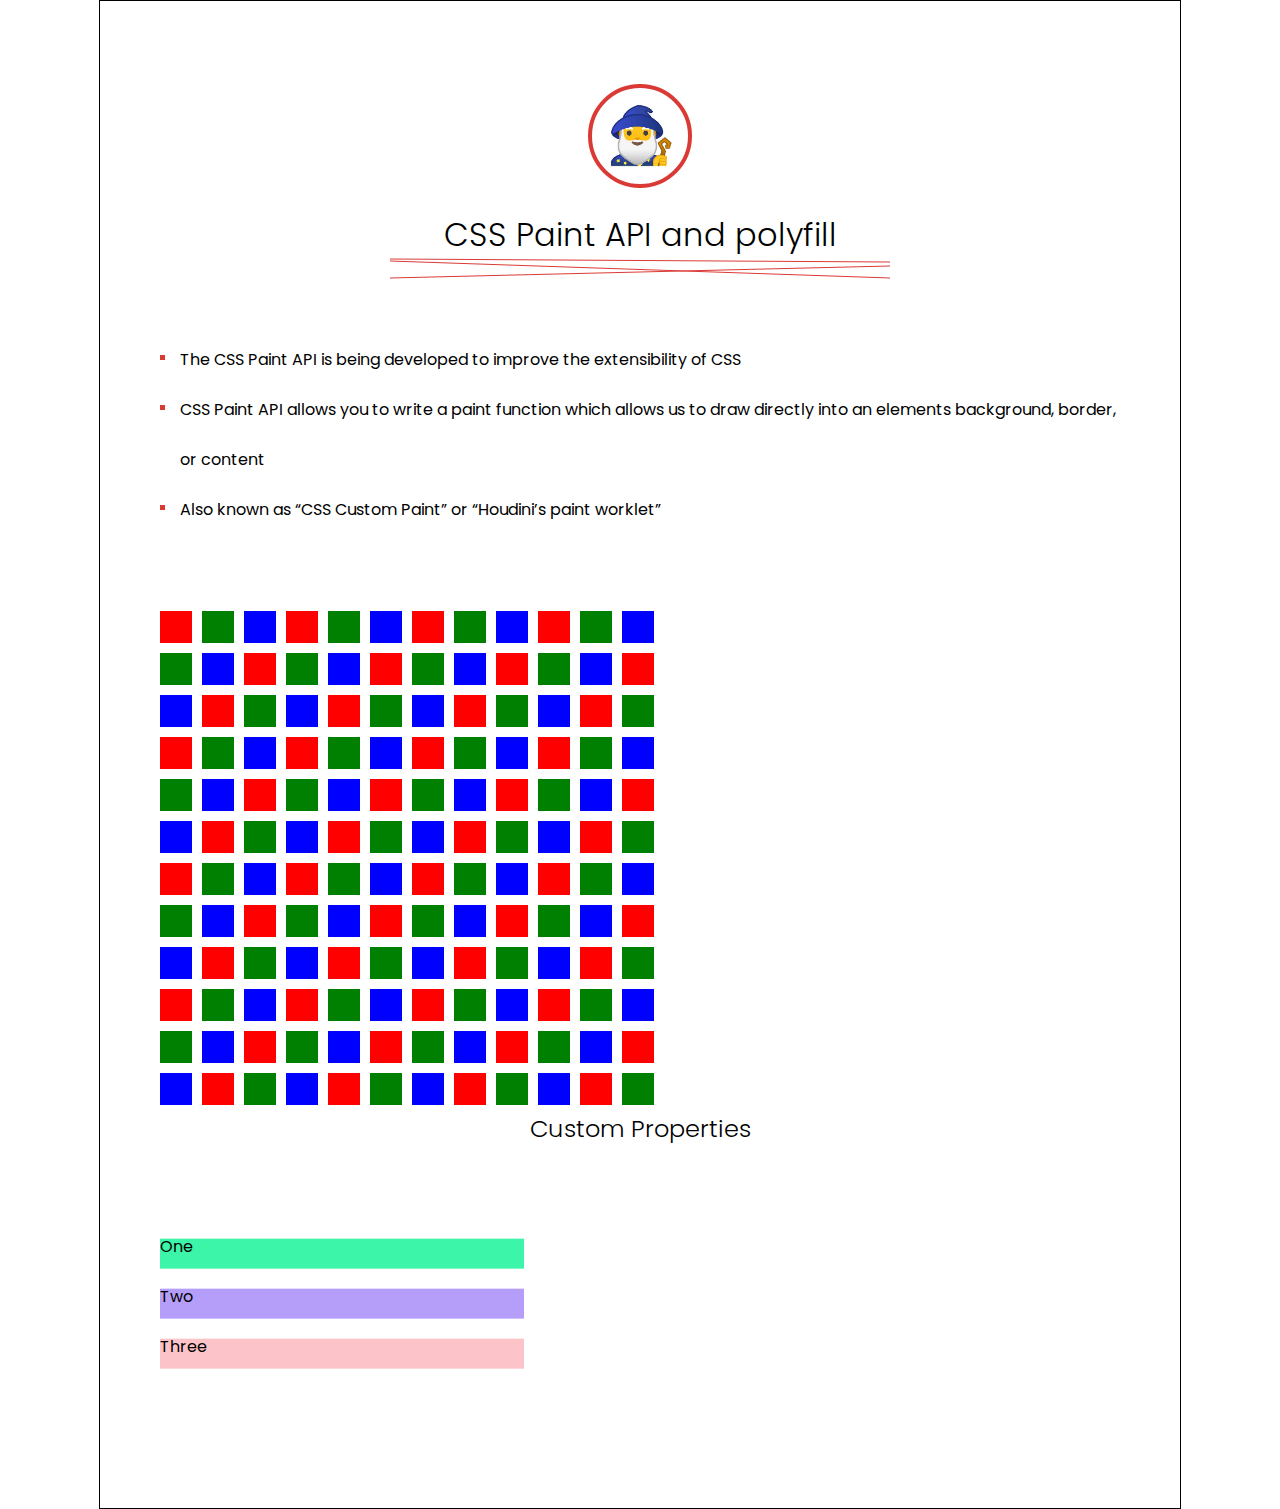
<file: demo/index.html>
<!DOCTYPE html>
<html>

<head>
    <title>CSS Paint API and polyfill</title>
    <meta charset="utf-8">
    <meta name="viewport" content="width=device-width,minimum-scale=1,initial-scale=1">
    <link rel="icon" type="image/ jpeg" href="images/favicon.jpeg">
    <link href="https://fonts.googleapis.com/css?family=Poppins:300,400,600,700" rel="stylesheet">
    <link rel="stylesheet" type="text/css" href="styles/styles.css">
</head>

<body>
    <div id="screen"></div>
    <h1>CSS Paint API and polyfill</h1>
    <ul>
        <li class="element">The CSS Paint API is being developed to improve the extensibility of CSS</li>
        <li class="element">CSS Paint API allows you to write a paint function which allows us to draw directly into an elements background, border, or content</li>
        <li class="element">Also known as “CSS Custom Paint” or “Houdini’s paint worklet”</li>
    </ul>
    <div class="checkBoxes"></div>
<!--     <h2>Bar Chart Using CSS Paint API</h2>
 --><!--     <div class="barChart">
       
    </div> -->
    <div class="markerWrapper">
        <h2>Custom Properties</h2>
        <ul>
            <li class="marker">One</li>
            <li class="marker">Two</li>
            <li class="marker">Three</li>
        </ul>
    </div>
    <script>
    CSS.paintWorklet.addModule('scripts/scripts.js');
    </script>
</body>

</html>
</file>
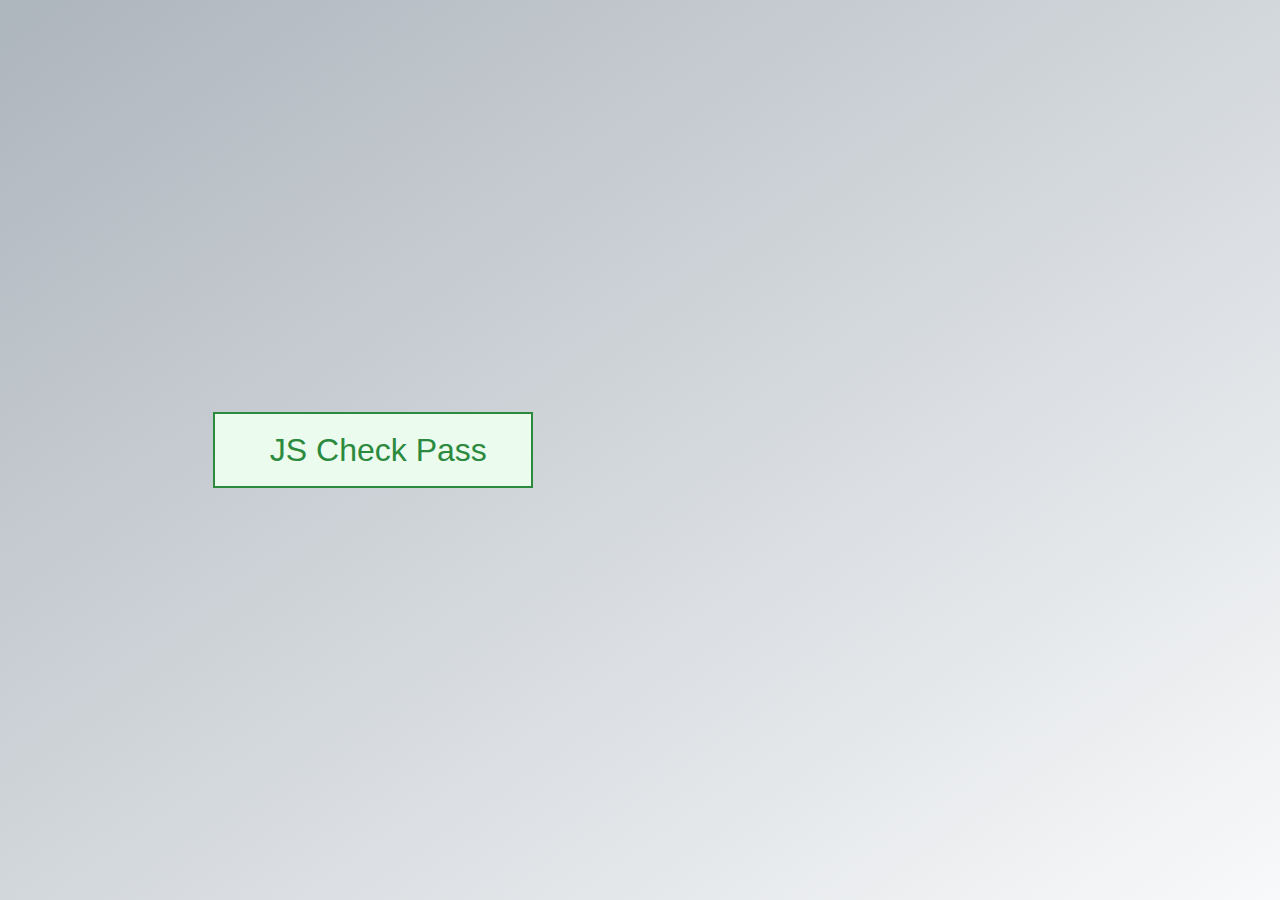
<file: paintAPI/index.html>
<!DOCTYPE html>
<html>
<head>
	<title></title>
	<link rel="stylesheet" type="text/css" href="styles.css">
</head>
<body>
<div class="css-check fail">
  <i class="fas fa-times"></i> CSS Check Fail
</div>

<div class="js-check pass">
  <i class="fas fa-check"></i> JS Check Pass
</div>

<div class="js-check fail">
  <i class="fas fa-times"></i> JS Check Fail
</div>
<script type="text/javascript" src="script.js"></script>
</body>
</html>
</file>
<file: demo/styles/styles.css>
body {
	font-family: 'Poppins', sans-serif;
  border: 1px solid #000;
  text-align: center;
  width: 75%;
  margin: 0 auto;
  padding: 60px;
}
h1,h2 {
  font-weight: 300;
  position: relative;
  width: 500px;
  margin: 0 auto;
}
h1:after {
	content: "";
  font-weight: 300;
  background-image: paint(underlines);
  width: 75%;
  margin: 0 auto;
  width: inherit;
  height: 100px;
  position: absolute;
  left: 0;
  border: 0;
  padding-top: 90px;
}
ul {
  text-align: left;
  line-height: 50px;
  list-style: none;
  padding: 60px 0;
}
.element {
  position: relative;
  padding-left: 20px;
}
.element:after {
  content: "";
  background-image: paint(my-paint-worklet);
  position: absolute;
  left: 0;
  width: 10px;
  height: 10px;
  top: 20px;
}
.checkBoxes {
  --checkerboard-spacing: 10;
  --checkerboard-size: 32;
  background-image: paint(checkerboard);
  height: 500px;
  width: 500px;
 }
 #screen {
  box-sizing: border-box;
  margin: 10px; padding: 0px;
  width: 150px;
  height: 150px;
  background-color: #fff;
  background-image: paint(awesomePattern);
  --profile-image: url("../images/favicon.jpeg");
  position: relative;
  margin: 0 auto;
}
#screen:after {
  background-image: url(../images/favicon.jpeg);
  width: 65px;
  height: 65px;
  position: absolute;
  background-size: cover;
  content: "";
  left: 44px;
  top: 42px;
}
/*.barChart {
  height: 700px;
  max-height: 50vh;
  padding: 30px 10px 0;
  --bar-placement: bottom;
  --bar-gap: 40;
  --bar-map: 50 #666, 70 salmon, 35 #9ee7a1, 15 #fff, 25 orange;
  background: #111 paint(bar-chart);
}*/
.marker {
  background-image: paint(headerHighlight);
}
.marker:first-child {
  --boxColor: hsla(155, 90%, 60%, 1.0);
  --widthSubtractor: 20;
}
.marker:nth-child(2) {
  --boxColor: hsla(255, 90%, 60%, 0.5);
  --widthSubtractor: 20;
}
.marker:last-child {
  --boxColor: hsla(355, 90%, 60%, 0.3);
  --widthSubtractor: 20;
}
</file>
<file: paintAPI/styles.css>
@supports (background: paint(id)) {
  /* Paint API supported */
  .css-check.pass {
    display: block;
  }
}

@supports not (background: paint(id)) {
  /* Paint API not supported */
  .css-check.fail {
    display: block;
  }
}

/* the rest of this is just for looks */

html, body {
  height: 100%;
}

body {
  display: grid;
  grid-template-columns: repeat(2, 320px);
  align-content: center;
  justify-content: space-evenly;
  margin: 0;
  color: #fff;
  background: linear-gradient(to bottom right, #adb5bd, #f8f9fa);
  font: 2rem/1 'Mukta Mahee', sans-serif;
}

.pass, .fail {
  display: none;
  text-align: center;
  padding: 20px;
  border: 2px solid currentColor;
  background-color: rgba(255, 255, 255, 0.25);
}

.pass {
  color: #2b8a3e;
  background-color: #ebfbee;
}

.fail {
  color: #c92a2a;
  background-color: #ffe3e3;
}

.fas {
  margin-right: 10px;
}
</file>
